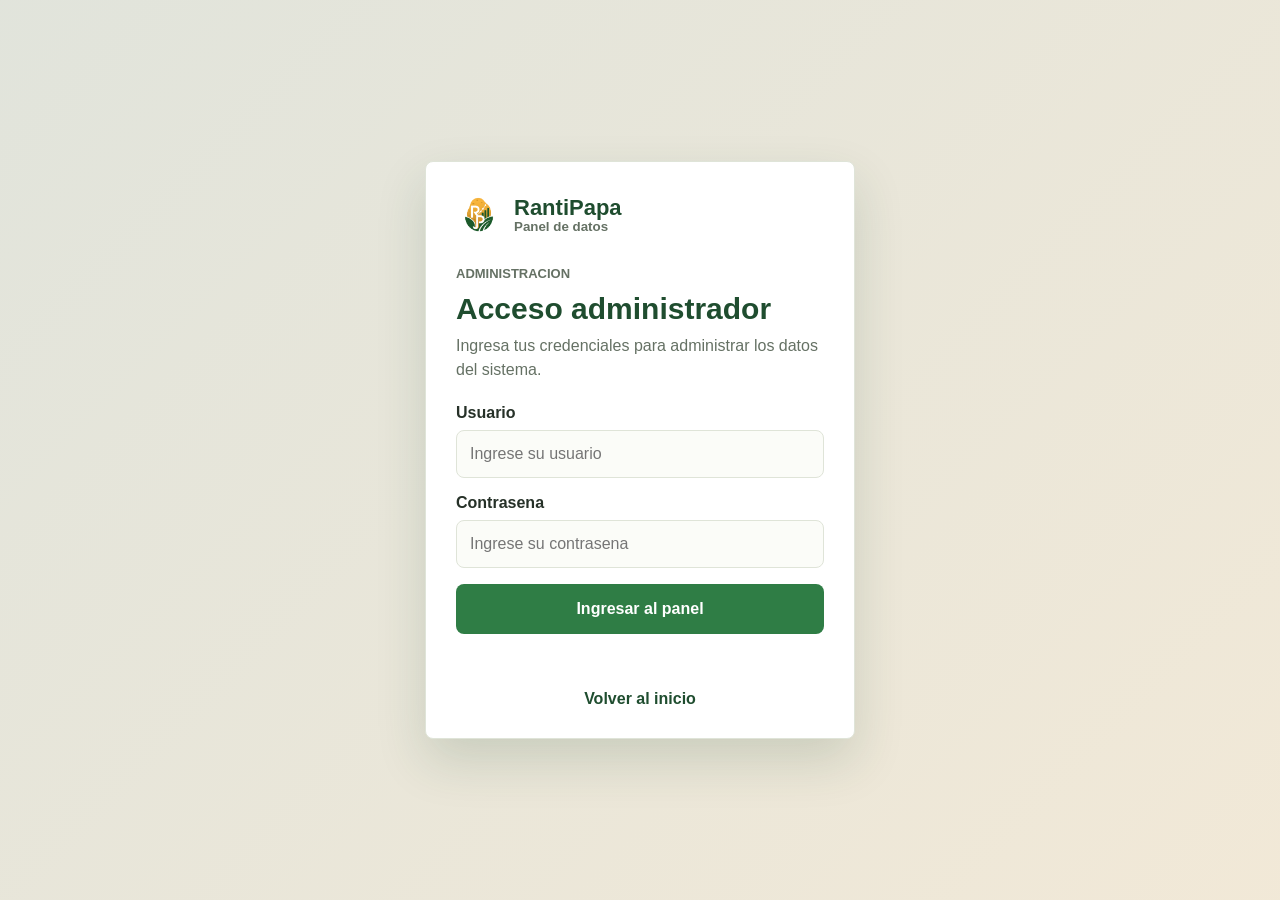
<file: frontend/admin.html>
<!DOCTYPE html>
<html lang="es">

<head>
    <meta charset="UTF-8">
    <meta name="viewport" content="width=device-width, initial-scale=1.0">
    <title>Panel administrador | RantiPapa</title>
    <link rel="stylesheet" href="css/admin.css">
</head>

<body>
    <div class="contenedor">
        <header class="cabecera-admin">
            <a class="marca-admin" href="index.html" aria-label="Volver al inicio">
                <img src="img/rantipapa-logo.png" alt="">
                <span>
                    <strong>RantiPapa</strong>
                    <small>Panel administrador</small>
                </span>
            </a>

            <div class="titulo-admin">
                <p class="etiqueta">Administracion</p>
                <h1>Gestion de datos del sistema</h1>
                <p>Actualiza los precios semanales para mantener la informacion al dia.</p>
            </div>

            <button id="btnSalir" class="boton-salir" type="button">Cerrar sesion</button>
        </header>

        <main class="panel-admin">
            <section class="card card-principal" aria-labelledby="tituloActualizar">
                <div class="encabezado-card">
                    <p class="etiqueta">Carga de Excel</p>
                    <h2 id="tituloActualizar">Actualizacion semanal de precios</h2>
                    <p>Seleccione el archivo Excel con los precios de esta semana.</p>
                </div>

                <label class="selector-archivo" for="archivoExcel">
                    <span>Seleccionar archivo Excel</span>
                    <input type="file" id="archivoExcel" accept=".xlsx">
                </label>

                <p id="nombreArchivo">Ningun archivo seleccionado.</p>

                <button id="btnActualizar" class="boton-principal" type="button">
                    Actualizar base de datos
                </button>
            </section>

            <section class="card" aria-labelledby="tituloResultado">
                <div class="encabezado-card">
                    <p class="etiqueta">Estado</p>
                    <h2 id="tituloResultado">Resultado de actualizacion</h2>
                    <p>Revise aqui el estado de la carga y del modelo.</p>
                </div>

                <div id="resultado">
                    Esperando actualizacion...
                </div>
            </section>
        </main>
    </div>

    <script src="js/api.js"></script>
    <script src="js/admin.js"></script>
</body>

</html>
</file>
<file: frontend/css/admin.css>
:root {
    --verde-oscuro: #1f4d2f;
    --verde: #2f7d45;
    --verde-claro: #e8f3e6;
    --dorado: #c98f2b;
    --tierra-claro: #f1e5d3;
    --blanco: #ffffff;
    --fondo: #f7f5ef;
    --texto: #263128;
    --texto-suave: #657164;
    --borde: #dfe4d8;
    --error: #b42318;
    --sombra: 0 18px 45px rgba(31, 77, 47, 0.12);
}

* {
    box-sizing: border-box;
    margin: 0;
    padding: 0;
}

body {
    background: var(--fondo);
    color: var(--texto);
    font-family: Arial, Helvetica, sans-serif;
    min-height: 100vh;
}

a {
    color: inherit;
    text-decoration: none;
}

button,
input {
    font: inherit;
}

.contenedor {
    margin: 0 auto;
    max-width: 1120px;
    padding: 28px 5% 44px;
}

/* ===========================
   Cabecera
=========================== */

.cabecera-admin {
    align-items: center;
    background:
        linear-gradient(90deg, rgba(31, 77, 47, 0.95), rgba(47, 125, 69, 0.88)),
        var(--verde-oscuro);
    border-radius: 8px;
    color: var(--blanco);
    display: grid;
    gap: 22px;
    grid-template-columns: auto minmax(0, 1fr) auto;
    margin-bottom: 24px;
    padding: 22px;
}

.marca-admin {
    align-items: center;
    display: inline-flex;
    gap: 12px;
}

.marca-admin img {
    display: block;
    filter: drop-shadow(0 3px 6px rgba(0, 0, 0, 0.22));
    height: 48px;
    object-fit: contain;
    width: 48px;
}

.marca-admin span {
    display: grid;
    line-height: 1.1;
}

.marca-admin strong {
    font-size: 22px;
}

.marca-admin small {
    color: rgba(255, 255, 255, 0.78);
    font-weight: 700;
}

.titulo-admin h1 {
    font-size: 30px;
    line-height: 1.15;
    margin: 6px 0;
}

.titulo-admin p:last-child {
    color: rgba(255, 255, 255, 0.78);
}

.etiqueta {
    color: var(--dorado);
    font-size: 13px;
    font-weight: 900;
    text-transform: uppercase;
}

/* ===========================
   Tarjetas
=========================== */

.panel-admin {
    display: grid;
    gap: 22px;
    grid-template-columns: minmax(0, 0.9fr) minmax(0, 1.1fr);
}

.card {
    background: var(--blanco);
    border: 1px solid var(--borde);
    border-radius: 8px;
    box-shadow: var(--sombra);
    padding: 24px;
}

.card-principal {
    align-self: start;
}

.encabezado-card {
    margin-bottom: 20px;
}

.encabezado-card h2 {
    color: var(--verde-oscuro);
    font-size: 25px;
    line-height: 1.2;
    margin: 6px 0;
}

.encabezado-card p:last-child {
    color: var(--texto-suave);
    line-height: 1.5;
}

/* ===========================
   Archivo
=========================== */

.selector-archivo {
    align-items: center;
    background: var(--verde-claro);
    border: 1px dashed #9fbea0;
    border-radius: 8px;
    color: var(--verde-oscuro);
    cursor: pointer;
    display: flex;
    font-weight: normal;
    justify-content: center;
    min-height: 92px;
    padding: 18px;
    text-align: center;
}

.selector-archivo:hover {
    border-color: var(--verde);
}

.selector-archivo input {
    height: 1px;
    opacity: 0;
    position: absolute;
    width: 1px;
}

#nombreArchivo {
    color: var(--texto-suave);
    font-style: italic;
    margin: 14px 0 20px;
}

/* ===========================
   Botones
=========================== */

button {
    border: 0;
    border-radius: 8px;
    cursor: pointer;
    font-weight: 600;
    min-height: 48px;
    padding: 12px 18px;
    transition: background 0.2s ease, transform 0.2s ease, opacity 0.2s ease;
}

button:hover {
    transform: translateY(-1px);
}

button:disabled {
    cursor: not-allowed;
    opacity: 0.7;
    transform: none;
}

.boton-principal {
    background: var(--verde);
    color: var(--blanco);
    width: 100%;
}

.boton-principal:hover {
    background: var(--verde-oscuro);
}

.boton-salir {
    background: rgba(255, 255, 255, 0.14);
    border: 1px solid rgba(255, 255, 255, 0.24);
    color: var(--blanco);
    white-space: nowrap;
}

.boton-salir:hover {
    background: rgba(255, 255, 255, 0.22);
}

/* ===========================
   Resultado
=========================== */

#resultado {
    background: #fbfcf8;
    border: 1px solid var(--borde);
    border-radius: 8px;
    color: var(--texto-suave);
    line-height: 1.7;
    min-height: 160px;
    padding: 18px;
}

#resultado h3 {
    color: var(--verde-oscuro);
    margin-bottom: 8px;
}

.exito,
.error,
.cargando {
    border-radius: 8px;
    padding: 16px;
}

.exito {
    background: var(--verde-claro) !important;
    border: 1px solid #b8d5b3 !important;
    color: var(--verde-oscuro) !important;
}

.error {
    background: #fdecea !important;
    border: 1px solid #f0b8b2 !important;
    color: var(--error) !important;
}

.cargando {
    background: var(--tierra-claro) !important;
    border: 1px solid #dfc59f !important;
    color: #80510c !important;
}

/* ===========================
   Responsive
=========================== */

@media (max-width: 900px) {
    .cabecera-admin,
    .panel-admin {
        grid-template-columns: 1fr;
    }

    .boton-salir {
        justify-self: start;
    }
}

@media (max-width: 560px) {
    .contenedor {
        padding: 18px 4% 30px;
    }

    .cabecera-admin,
    .card {
        padding: 20px;
    }

    .marca-admin img {
        height: 42px;
        width: 42px;
    }

    .titulo-admin h1 {
        font-size: 25px;
    }

    .boton-salir,
    .boton-principal {
        width: 100%;
    }
}
</file>
<file: frontend/css/login.css>
:root {
    --verde-oscuro: #1f4d2f;
    --verde: #2f7d45;
    --verde-claro: #e8f3e6;
    --dorado: #c98f2b;
    --tierra-claro: #f1e5d3;
    --blanco: #ffffff;
    --fondo: #f7f5ef;
    --texto: #263128;
    --texto-suave: #657164;
    --borde: #dfe4d8;
    --sombra: 0 22px 50px rgba(31, 77, 47, 0.16);
}

* {
    box-sizing: border-box;
    margin: 0;
    padding: 0;
}

body {
    background:
        linear-gradient(135deg, rgba(31, 77, 47, 0.1), rgba(201, 143, 43, 0.12)),
        var(--fondo);
    color: var(--texto);
    font-family: Arial, Helvetica, sans-serif;
    min-height: 100vh;
}

a {
    color: inherit;
    text-decoration: none;
}

.pagina-login {
    align-items: center;
    display: flex;
    justify-content: center;
    min-height: 100vh;
    padding: 28px;
}

.login-card {
    background: var(--blanco);
    border: 1px solid var(--borde);
    border-radius: 8px;
    box-shadow: var(--sombra);
    max-width: 430px;
    padding: 30px;
    width: 100%;
}

.marca-login {
    align-items: center;
    display: inline-flex;
    gap: 12px;
    margin-bottom: 26px;
}

.marca-login img {
    display: block;
    height: 46px;
    object-fit: contain;
    width: 46px;
}

.marca-login span {
    display: grid;
    line-height: 1.1;
}

.marca-login strong {
    color: var(--verde-oscuro);
    font-size: 22px;
}

.marca-login small {
    color: var(--texto-suave);
    font-weight: 700;
}

.encabezado-login {
    margin-bottom: 22px;
}

.etiqueta {
    color: var(--dorado);
    font-size: 13px;
    font-weight: 900;
    text-transform: uppercase;
}

.encabezado-login h1 {
    color: var(--verde-oscuro);
    font-size: 30px;
    line-height: 1.15;
    margin: 8px 0;
}

.encabezado-login p {
    color: var(--texto-suave);
    line-height: 1.5;
}

.formulario-login {
    display: grid;
    gap: 16px;
}

.campo-login label {
    color: var(--texto);
    display: block;
    font-weight: 800;
    margin-bottom: 8px;
}

.campo-login input {
    background: #fbfcf8;
    border: 1px solid var(--borde);
    border-radius: 8px;
    color: var(--texto);
    font: inherit;
    min-height: 48px;
    padding: 12px 13px;
    width: 100%;
}

.campo-login input:focus {
    border-color: var(--verde);
    box-shadow: 0 0 0 3px rgba(47, 125, 69, 0.14);
    outline: none;
}

button {
    background: var(--verde);
    border: 0;
    border-radius: 8px;
    color: var(--blanco);
    cursor: pointer;
    font: inherit;
    font-weight: 800;
    min-height: 50px;
    padding: 13px 18px;
    transition: background 0.2s ease, transform 0.2s ease;
    width: 100%;
}

button:hover {
    background: var(--verde-oscuro);
    transform: translateY(-1px);
}

#mensaje {
    font-weight: 800;
    margin-top: 16px;
    min-height: 22px;
    text-align: center;
}

.volver-inicio {
    color: var(--verde-oscuro);
    display: block;
    font-weight: 800;
    margin-top: 18px;
    text-align: center;
}

.volver-inicio:hover {
    color: var(--verde);
}

@media (max-width: 520px) {
    .pagina-login {
        padding: 18px;
    }

    .login-card {
        padding: 24px;
    }

    .encabezado-login h1 {
        font-size: 26px;
    }
}
</file>
